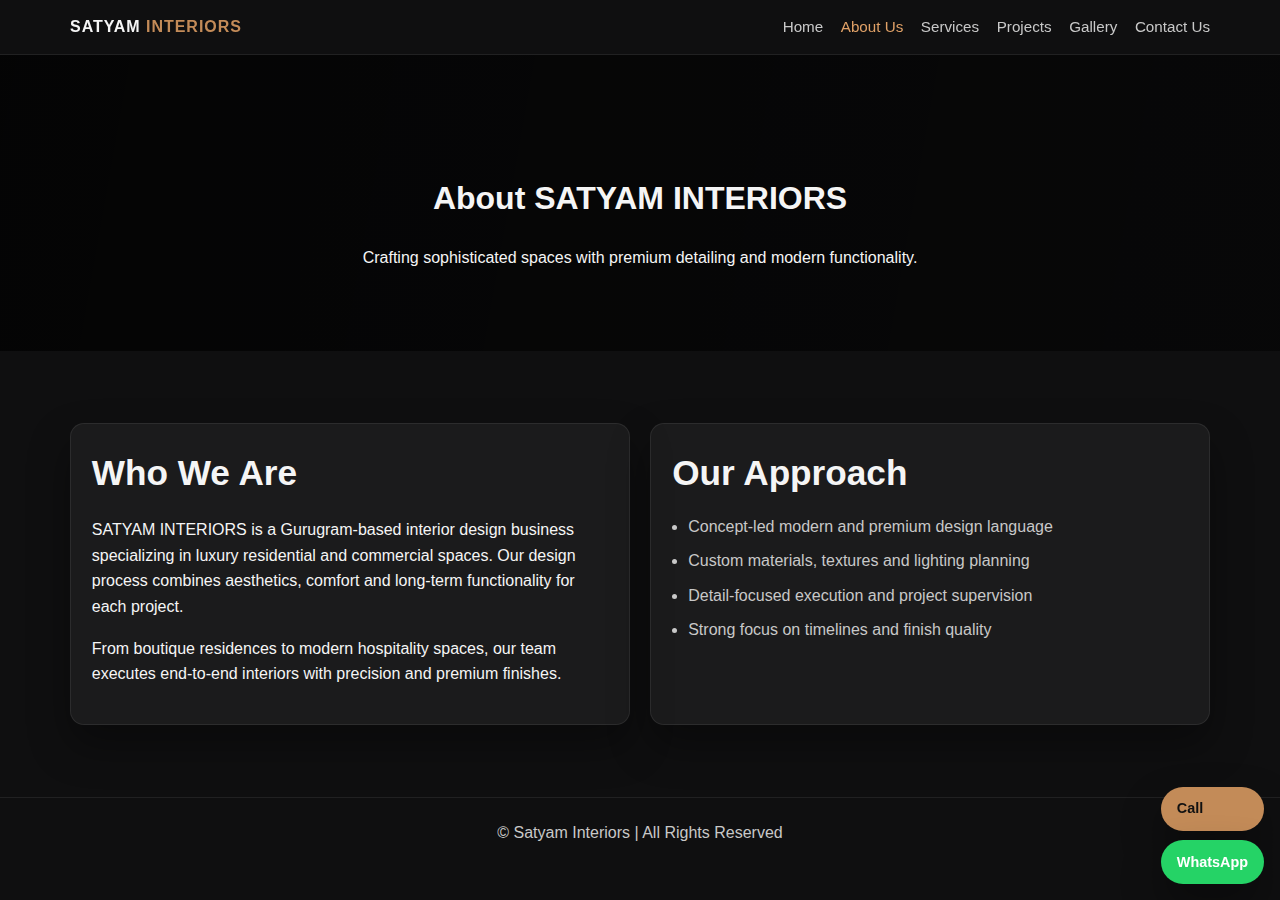
<file: about/index.html>
<!DOCTYPE html>
<html lang="en">
<head>
  <meta charset="UTF-8" />
  <meta name="viewport" content="width=device-width, initial-scale=1.0" />
  <title>About Us | SATYAM INTERIORS</title>
  <meta name="description" content="Learn about SATYAM INTERIORS, a premium residential and commercial interior design studio based in Gurugram." />
  <link rel="canonical" href="/about/" />
  <link rel="stylesheet" href="/assets/css/styles.css" />
</head>
<body>
<header class="site-header"><div class="container nav-wrap"><a class="logo" href="/">SATYAM <span>INTERIORS</span></a><button class="menu-toggle">☰</button><nav class="nav-links"><a href="/">Home</a><a class="active" href="/about/">About Us</a><a href="/services/">Services</a><a href="/projects/">Projects</a><a href="/gallery/">Gallery</a><a href="/contact/">Contact Us</a></nav></div></header>

<section class="page-hero"><div class="container"><h1>About SATYAM INTERIORS</h1><p>Crafting sophisticated spaces with premium detailing and modern functionality.</p></div></section>

<section class="section"><div class="container grid-two">
  <div class="card pad">
    <h2 class="section-title">Who We Are</h2>
    <p>SATYAM INTERIORS is a Gurugram-based interior design business specializing in luxury residential and commercial spaces. Our design process combines aesthetics, comfort and long-term functionality for each project.</p>
    <p>From boutique residences to modern hospitality spaces, our team executes end-to-end interiors with precision and premium finishes.</p>
  </div>
  <div class="card pad">
    <h2 class="section-title">Our Approach</h2>
    <ul class="clean">
      <li>Concept-led modern and premium design language</li>
      <li>Custom materials, textures and lighting planning</li>
      <li>Detail-focused execution and project supervision</li>
      <li>Strong focus on timelines and finish quality</li>
    </ul>
  </div>
</div></section>

<footer class="site-footer">© Satyam Interiors | All Rights Reserved</footer>
<div class="float-actions"><a class="float-btn call" href="tel:+918700779535">Call</a><a class="float-btn wa" href="https://wa.me/918700779535" target="_blank" rel="noopener">WhatsApp</a></div>
<script src="/assets/js/main.js"></script>
</body>
</html>
</file>
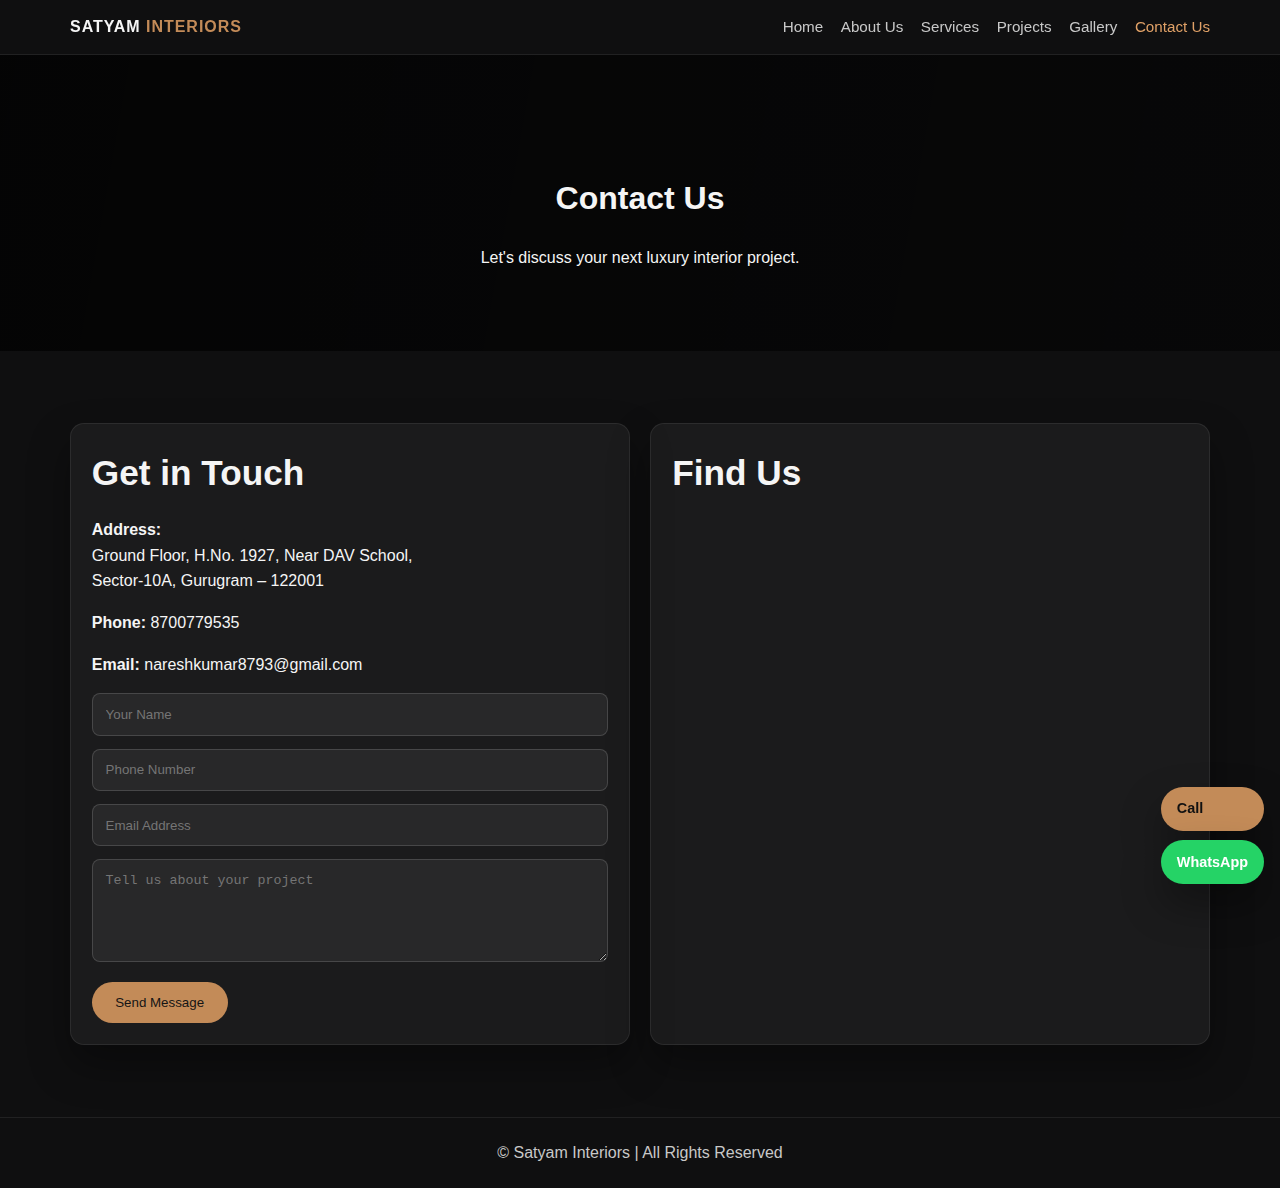
<file: contact/index.html>
<!DOCTYPE html>
<html lang="en">
<head>
  <meta charset="UTF-8" />
  <meta name="viewport" content="width=device-width, initial-scale=1.0" />
  <title>Contact Us | SATYAM INTERIORS</title>
  <meta name="description" content="Contact SATYAM INTERIORS in Gurugram for premium residential and commercial interior design services." />
  <link rel="canonical" href="/contact/" />
  <link rel="stylesheet" href="/assets/css/styles.css" />
</head>
<body>
<header class="site-header"><div class="container nav-wrap"><a class="logo" href="/">SATYAM <span>INTERIORS</span></a><button class="menu-toggle">☰</button><nav class="nav-links"><a href="/">Home</a><a href="/about/">About Us</a><a href="/services/">Services</a><a href="/projects/">Projects</a><a href="/gallery/">Gallery</a><a class="active" href="/contact/">Contact Us</a></nav></div></header>
<section class="page-hero"><div class="container"><h1>Contact Us</h1><p>Let's discuss your next luxury interior project.</p></div></section>
<section class="section"><div class="container contact-grid">
  <div class="card pad">
    <h2 class="section-title">Get in Touch</h2>
    <p><strong>Address:</strong><br>Ground Floor, H.No. 1927, Near DAV School,<br>Sector-10A, Gurugram – 122001</p>
    <p><strong>Phone:</strong> <a href="tel:+918700779535">8700779535</a></p>
    <p><strong>Email:</strong> <a href="mailto:nareshkumar8793@gmail.com">nareshkumar8793@gmail.com</a></p>
    <form>
      <input type="text" placeholder="Your Name" required>
      <input type="tel" placeholder="Phone Number" required>
      <input type="email" placeholder="Email Address" required>
      <textarea rows="5" placeholder="Tell us about your project"></textarea>
      <button class="btn btn-primary" type="submit">Send Message</button>
    </form>
  </div>
  <div class="card pad">
    <h2 class="section-title">Find Us</h2>
    <iframe title="Satyam Interiors Location" loading="lazy" referrerpolicy="no-referrer-when-downgrade" src="https://www.google.com/maps?q=Sector%2010A%20Gurugram&output=embed"></iframe>
  </div>
</div></section>
<footer class="site-footer">© Satyam Interiors | All Rights Reserved</footer>
<div class="float-actions"><a class="float-btn call" href="tel:+918700779535">Call</a><a class="float-btn wa" href="https://wa.me/918700779535" target="_blank" rel="noopener">WhatsApp</a></div>
<script src="/assets/js/main.js"></script>
</body>
</html>
</file>
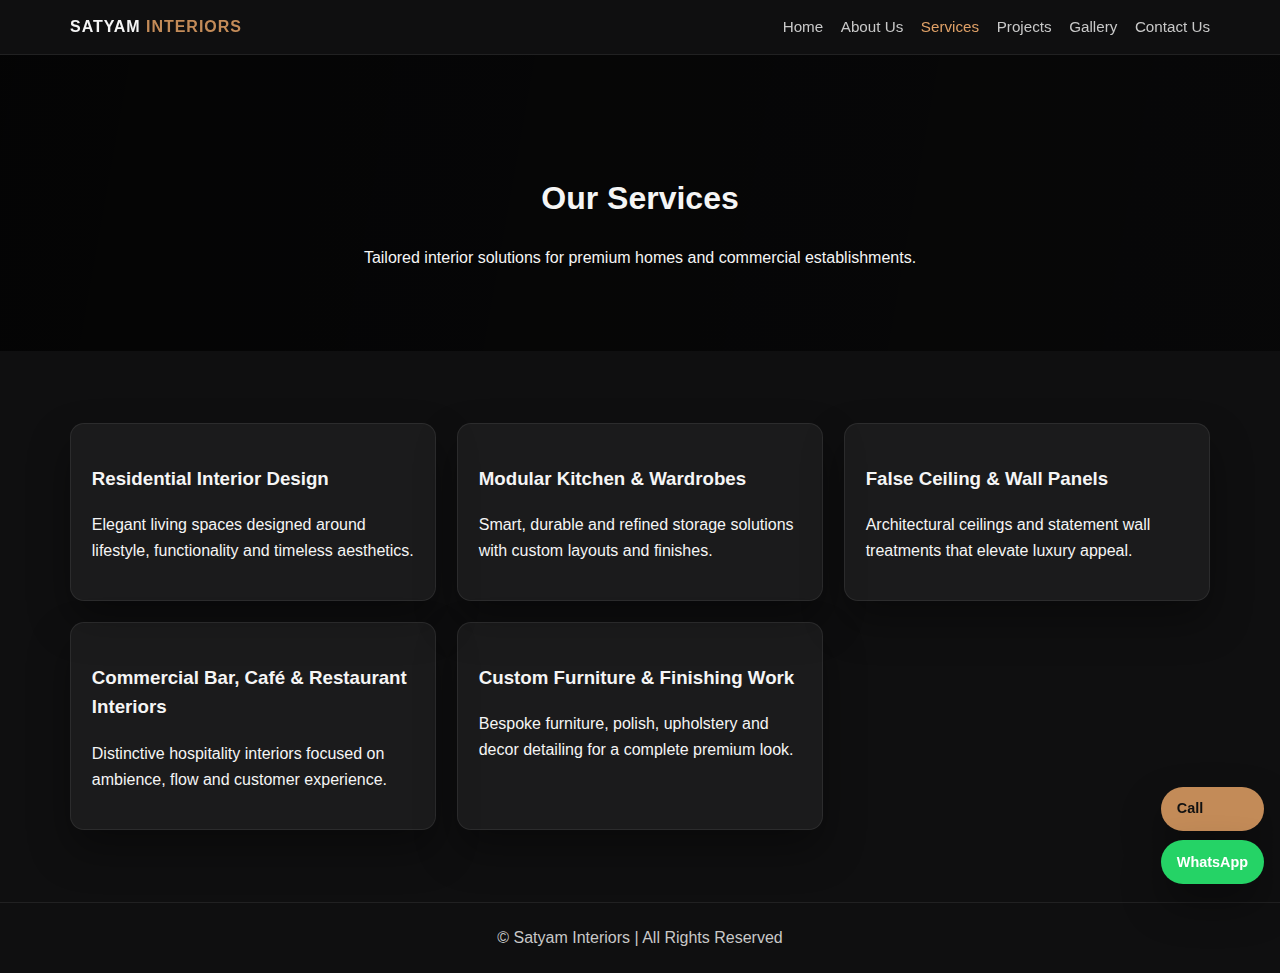
<file: services/index.html>
<!DOCTYPE html>
<html lang="en">
<head>
  <meta charset="UTF-8" />
  <meta name="viewport" content="width=device-width, initial-scale=1.0" />
  <title>Services | SATYAM INTERIORS</title>
  <meta name="description" content="Explore luxury residential and commercial interior design services by SATYAM INTERIORS." />
  <link rel="canonical" href="/services/" />
  <link rel="stylesheet" href="/assets/css/styles.css" />
</head>
<body>
<header class="site-header"><div class="container nav-wrap"><a class="logo" href="/">SATYAM <span>INTERIORS</span></a><button class="menu-toggle">☰</button><nav class="nav-links"><a href="/">Home</a><a href="/about/">About Us</a><a class="active" href="/services/">Services</a><a href="/projects/">Projects</a><a href="/gallery/">Gallery</a><a href="/contact/">Contact Us</a></nav></div></header>
<section class="page-hero"><div class="container"><h1>Our Services</h1><p>Tailored interior solutions for premium homes and commercial establishments.</p></div></section>
<section class="section"><div class="container services-grid">
  <article class="card pad"><h3>Residential Interior Design</h3><p>Elegant living spaces designed around lifestyle, functionality and timeless aesthetics.</p></article>
  <article class="card pad"><h3>Modular Kitchen &amp; Wardrobes</h3><p>Smart, durable and refined storage solutions with custom layouts and finishes.</p></article>
  <article class="card pad"><h3>False Ceiling &amp; Wall Panels</h3><p>Architectural ceilings and statement wall treatments that elevate luxury appeal.</p></article>
  <article class="card pad"><h3>Commercial Bar, Café &amp; Restaurant Interiors</h3><p>Distinctive hospitality interiors focused on ambience, flow and customer experience.</p></article>
  <article class="card pad"><h3>Custom Furniture &amp; Finishing Work</h3><p>Bespoke furniture, polish, upholstery and decor detailing for a complete premium look.</p></article>
</div></section>
<footer class="site-footer">© Satyam Interiors | All Rights Reserved</footer>
<div class="float-actions"><a class="float-btn call" href="tel:+918700779535">Call</a><a class="float-btn wa" href="https://wa.me/918700779535" target="_blank" rel="noopener">WhatsApp</a></div>
<script src="/assets/js/main.js"></script>
</body>
</html>
</file>
<file: assets/css/styles.css>
:root {
  --bg: #0f0f10;
  --bg-alt: #17171a;
  --text: #f5f5f5;
  --muted: #c8c8c8;
  --accent: #c38b58;
  --accent-2: #e0a167;
  --card: rgba(255, 255, 255, 0.05);
  --shadow: 0 20px 40px rgba(0, 0, 0, 0.35);
}

* { box-sizing: border-box; }
html { scroll-behavior: smooth; }
body {
  margin: 0;
  font-family: "Poppins", "Segoe UI", sans-serif;
  background: var(--bg);
  color: var(--text);
  line-height: 1.6;
}

a { color: inherit; text-decoration: none; }
img { max-width: 100%; display: block; }

.container {
  width: min(1140px, 92%);
  margin: 0 auto;
}

.site-header {
  position: sticky;
  top: 0;
  z-index: 100;
  background: rgba(15, 15, 16, 0.92);
  backdrop-filter: blur(10px);
  border-bottom: 1px solid rgba(255, 255, 255, 0.08);
}

.nav-wrap {
  display: flex;
  justify-content: space-between;
  align-items: center;
  padding: 0.9rem 0;
}

.logo {
  font-weight: 700;
  letter-spacing: 0.06em;
}
.logo span { color: var(--accent); }

.nav-links {
  display: flex;
  gap: 1.1rem;
  align-items: center;
}

.nav-links a {
  font-size: 0.95rem;
  color: var(--muted);
  transition: color 0.2s ease;
}
.nav-links a:hover,
.nav-links a.active { color: var(--accent-2); }

.menu-toggle {
  display: none;
  background: none;
  border: 1px solid rgba(255,255,255,0.2);
  color: var(--text);
  padding: 0.4rem 0.55rem;
  border-radius: 6px;
}

.hero {
  min-height: 95vh;
  position: relative;
  display: grid;
  place-items: center;
  background:
    linear-gradient(120deg, rgba(0,0,0,0.75), rgba(0,0,0,0.45)),
    url('https://images.unsplash.com/photo-1618221195710-dd6b41faaea6?auto=format&fit=crop&w=1800&q=80') center/cover no-repeat;
}

.hero-content {
  text-align: center;
  max-width: 900px;
  padding: 2rem 1rem;
}

.hero h1 {
  font-size: clamp(2rem, 4vw, 3.5rem);
  margin-bottom: 1rem;
  line-height: 1.2;
}

.hero p {
  color: #ececec;
  font-size: clamp(1rem, 2vw, 1.2rem);
  margin-bottom: 1.6rem;
}

.btn-row {
  display: flex;
  flex-wrap: wrap;
  justify-content: center;
  gap: 0.8rem;
}

.btn {
  display: inline-flex;
  align-items: center;
  justify-content: center;
  border-radius: 30px;
  padding: 0.75rem 1.4rem;
  border: 1px solid transparent;
  font-weight: 500;
  transition: all 0.2s ease;
}

.btn-primary {
  background: var(--accent);
  color: #151515;
}
.btn-primary:hover { background: var(--accent-2); }

.btn-outline {
  border-color: rgba(255,255,255,0.45);
  color: var(--text);
}
.btn-outline:hover {
  border-color: var(--accent);
  color: var(--accent-2);
}

.section {
  padding: 4.5rem 0;
}
.section-title {
  font-size: clamp(1.5rem, 3vw, 2.2rem);
  margin: 0 0 0.8rem;
}
.section-subtitle { color: var(--muted); margin: 0 0 2rem; }

.card {
  background: var(--card);
  border: 1px solid rgba(255,255,255,0.08);
  border-radius: 14px;
  box-shadow: var(--shadow);
  overflow: hidden;
}

.featured-grid,
.grid-two,
.services-grid,
.projects-grid,
.gallery-grid,
.contact-grid {
  display: grid;
  gap: 1.3rem;
}

.featured-grid,
.grid-two,
.contact-grid { grid-template-columns: repeat(2, minmax(0,1fr)); }
.services-grid { grid-template-columns: repeat(3, minmax(0,1fr)); }
.projects-grid { grid-template-columns: repeat(2, minmax(0,1fr)); }
.gallery-grid { grid-template-columns: repeat(3, minmax(0,1fr)); }

.pad { padding: 1.3rem; }

.badge {
  display: inline-block;
  font-size: 0.8rem;
  color: var(--accent-2);
  letter-spacing: 0.05em;
  text-transform: uppercase;
}

ul.clean {
  padding-left: 1rem;
  margin: 0;
}
ul.clean li { margin-bottom: 0.55rem; color: var(--muted); }

.page-hero {
  background: linear-gradient(100deg, rgba(0,0,0,0.72), rgba(0,0,0,0.5)),
    url('https://images.unsplash.com/photo-1615874959474-d609969a20ed?auto=format&fit=crop&w=1600&q=80') center/cover no-repeat;
  padding: 6rem 0 4rem;
  text-align: center;
}

.site-footer {
  text-align: center;
  padding: 1.4rem;
  border-top: 1px solid rgba(255,255,255,0.08);
  color: var(--muted);
}

.float-actions {
  position: fixed;
  right: 1rem;
  bottom: 1rem;
  display: grid;
  gap: 0.6rem;
  z-index: 120;
}
.float-btn {
  border-radius: 999px;
  padding: 0.65rem 1rem;
  font-size: 0.9rem;
  font-weight: 600;
  box-shadow: var(--shadow);
}

.call { background: var(--accent); color: #111; }
.wa { background: #25d366; color: #fff; }

.lightbox {
  position: fixed;
  inset: 0;
  background: rgba(0,0,0,0.88);
  display: none;
  align-items: center;
  justify-content: center;
  z-index: 130;
  padding: 1rem;
}
.lightbox img {
  max-height: 90vh;
  border-radius: 10px;
}
.lightbox.show { display: flex; }

input, textarea {
  width: 100%;
  padding: 0.8rem;
  border-radius: 8px;
  border: 1px solid rgba(255,255,255,0.15);
  background: rgba(255,255,255,0.06);
  color: var(--text);
  margin-bottom: 0.8rem;
}

iframe {
  width: 100%;
  min-height: 320px;
  border: 0;
  border-radius: 12px;
}

@media (max-width: 900px) {
  .services-grid,
  .gallery-grid { grid-template-columns: repeat(2, minmax(0,1fr)); }

  .featured-grid,
  .grid-two,
  .projects-grid,
  .contact-grid { grid-template-columns: 1fr; }

  .menu-toggle { display: block; }
  .nav-links {
    position: absolute;
    right: 4%;
    top: 64px;
    background: #1c1c20;
    border: 1px solid rgba(255,255,255,0.08);
    border-radius: 10px;
    width: min(280px, 88vw);
    padding: 1rem;
    display: none;
    flex-direction: column;
    align-items: flex-start;
  }
  .nav-links.open { display: flex; }
}

@media (max-width: 640px) {
  .gallery-grid,
  .services-grid { grid-template-columns: 1fr; }
}
</file>
